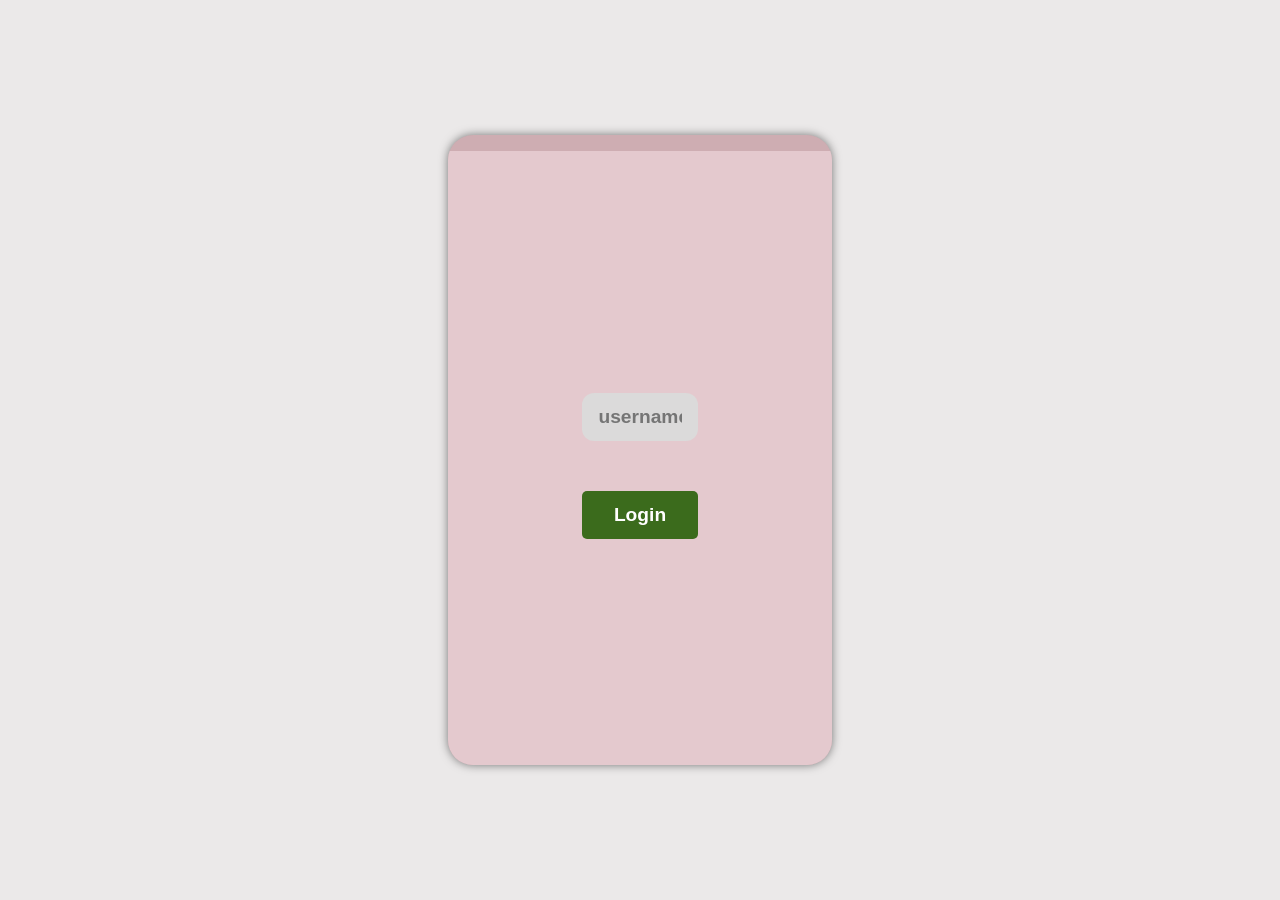
<file: login.html>
<!DOCTYPE html>
<html lang="en">
<head>
    <meta charset="UTF-8">
    <meta name="viewport" content="width=device-width, initial-scale=1.0">
    <title>Login</title>
    <link rel="stylesheet" href="login.css">
</head>
<body>

    <div class="login">
        <form action="#">
            <input type="text" name="username" placeholder="username">
            <br/>
            <button type="button">Login</button>

        </form>
    </div>


    
</body>
</html>
</file>
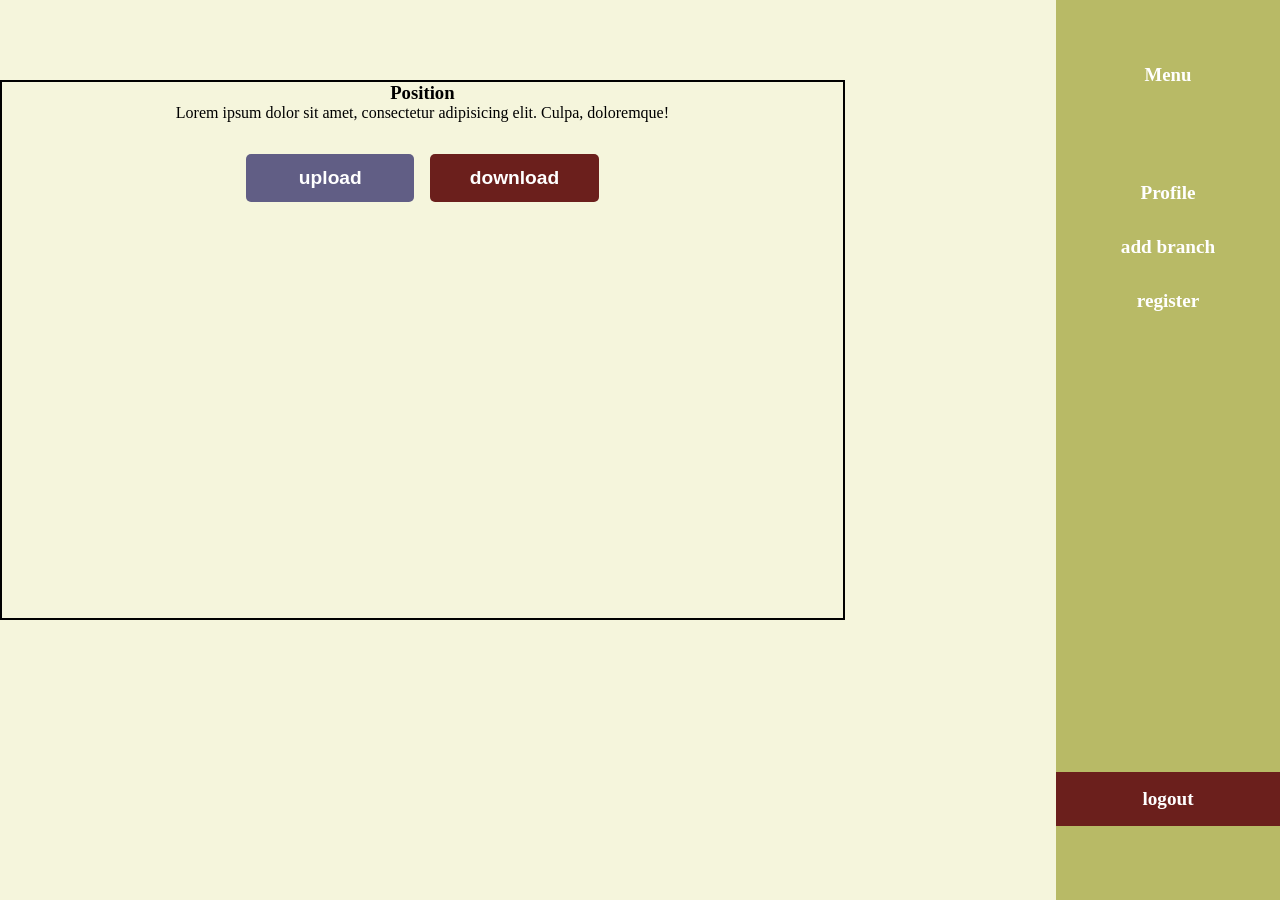
<file: position.html>
<!DOCTYPE html>
<html lang="en">
<head>
    <meta charset="UTF-8">
    <meta name="viewport" content="width=device-width, initial-scale=1.0">
    <title>Position</title>
    <link rel="stylesheet" href="position.css">
</head>
<body>


    <section>
    
            <div class="position-container">

                <div class="position">
                    <h3>Position</h3>
                    <p>
                        Lorem ipsum dolor sit amet, consectetur adipisicing elit. Culpa, doloremque!
                    </p>
                    <div class="button-container">
                        <button id="upload"> upload </button>
                        <button id="download"> download </button>
                    </div>
                </div>
                
            </div>
        
        
        
        <!-- -------------------- sidebar ------------------------- -->
        
        <div class="sidebar">
                <h3>Menu</h3>

                <ul>
                    <li> Profile</li>
                    <li> add branch</li>
                    <li> register</li>
                    <li> logout</li>
                </ul>
            </div>

    </section>





    
</body>
</html>
</file>
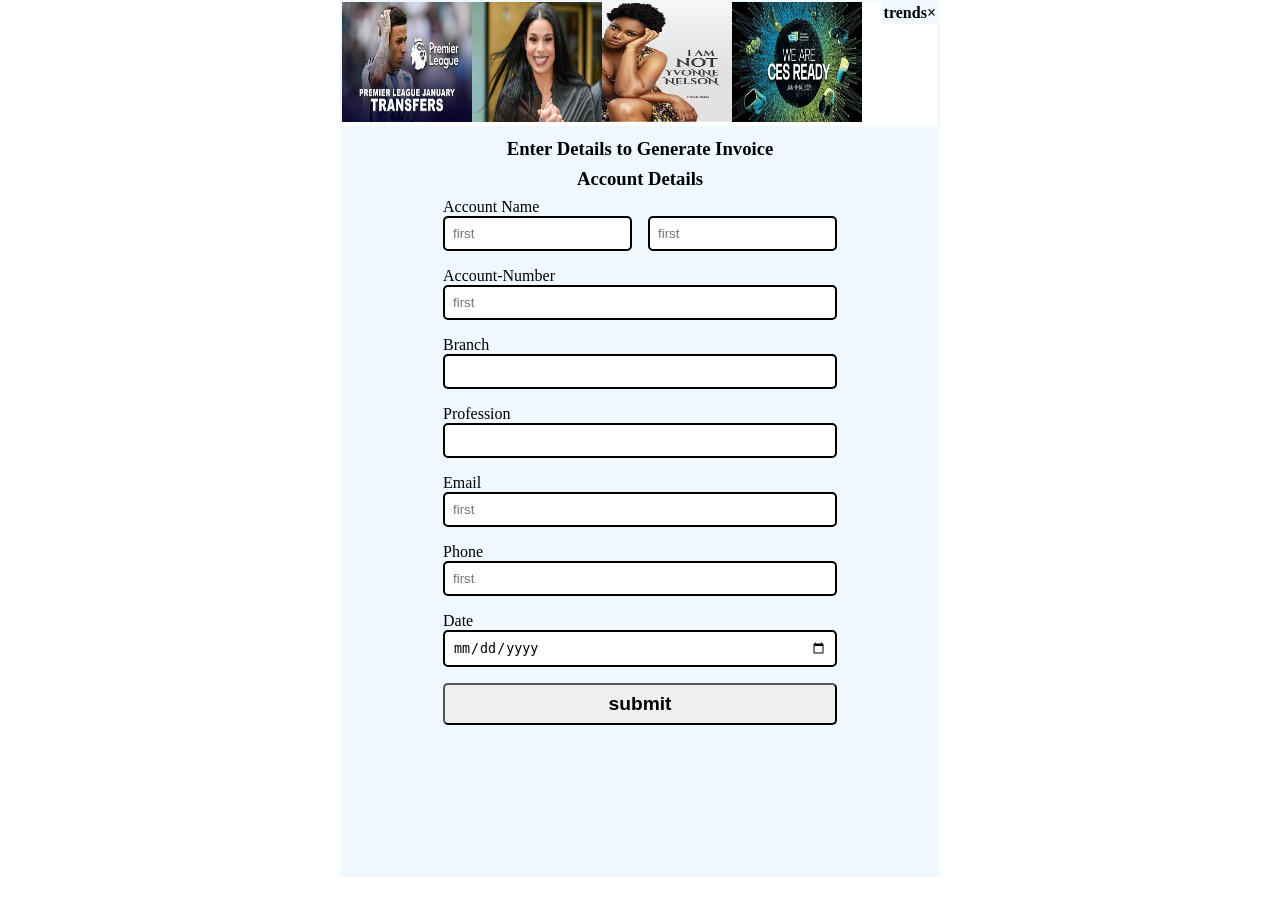
<file: invoice/invoice.html>
<!DOCTYPE html>
<html lang="en">
<head>
    <meta charset="UTF-8">
    <meta name="viewport" content="width=device-width, initial-scale=1.0">
    <link rel="stylesheet" href="https://fonts.googleapis.com/css2?family=Material+Symbols+Outlined:opsz,wght,FILL,GRAD@20..48,100..700,0..1,-50..200" />
    <link rel="stylesheet" href="invoice.css">
    <title>invoice</title>
</head>
<body>
    <section class="invoice-container">
        <div class="trends">
            <h4 class="trend">trends&times;</h4>
            <div class="ad">
                <img src="pm2.jpeg" alt="" width="130px" height="120px">
            </div>
            <div class="ad">
                <img src="jordin.jpg" alt="" width="130px" height="120px">
            </div>
            <div class="ad">
                <img src="yvonne.jpeg" alt="" width="130" height="120">
            </div>
            <div class="ad">
                <img src="t1.jpeg" alt="" width="130" height="120">
            </div>
            
            
        </div>
        <section class="invoice-contents">
            <div class="invoice-information">
                <div class="invoice-header">
                    <div class="logo">
                        <img src="l1.jpeg" alt="" width="50" height="50">
                        <div class="slogan">
                            <span class>Yultrish</span>
                            <span>Always there for you</span>
                        </div>  
                    </div>
                    <div class="invoice-details">
                        <div class="header">
                            <h3>Invoice</h3>
                        </div>
                        <div class="account-details">
                            <h5>Account No:</h5>
                            <h5 class="acc-no"></h5>
                        </div>
                        <div class="account-details">
                            <h5>Account Name</h5>
                            <h5 class="invoice-owner"></h5>
                        </div>
                </div>
                </div>
                <main class="invoice-main-body">
                    <div class="invoice-to">
                        <h3 class="owner">invoice to</h3>
                        <h3 class="invoice-owner"></h3>
                        <div class="personal-details">
                            <span class="invoice-job"></span>
                            <span class="phone">Phone:</span>
                            <span class="email">Email:</span>
                    </div>
                    </div>
                    <div class="invoice-payment-method">
                        <h3>Payment Method</h3>
                        <div class="account-details">
                            <span>Account Number</span>
                            <span class="acc-no"></span>
                        </div>
                        <div class="account-details">
                            <span>Acount Name</span>
                            <span class="invoice-owner"></span>
                        </div>
                        <div class="account-details">
                            <span>Branch Name</span>
                            <span class="branch-name"></span>
                        </div>
                    </div>
                </main>
                <table class="invoice-table">
                    <thead class="invoice-thead">
                        <tr class="invoice-row">
                            <th class="description">product Description</th>
                            <th>Price</th>
                            <th>Qty</th>
                            <th>Amount</th>
                         </tr>
                         <tbody class="invoice-tbody">
                            <tr>
                                <td>
                                    <h4>Infographic Presententation</h4>
                                    <span>Lorem ipsum dolor sit amet consectetur, 
                                        adipisicing elit</span>
                                </td>
                                <td>500</td>
                                <td>5</td>
                                <td>100</td>
                            </tr>
                            <tr>
                                <td>
                                    <h4>Business Card Design</h4>
                                    <span>Lorem ipsum dolor sit amet consectetur, 
                                        adipisicing elit</span>
                                </td>
                                <td>500</td>
                                <td>5</td>
                                <td>100</td>
                            </tr>
                            <tr>
                                <td>
                                    <h4>Business Invoice</h4>
                                    <span>Lorem ipsum dolor sit amet consectetur, 
                                        adipisicing elit</span>
                                </td>
                                <td>500</td>
                                <td>5</td>
                                <td>100</td>
                            </tr>
                            
                         </tbody>
                         <tfoot>
                            <tr>
                                <td></td>
                                <td>Subtotal</td>
                                <td></td>
                                <td>200</td>
                            </tr>
                            <tr>
                                <td></td>
                                <td>Tax(10%)</td>
                                <td></td>
                                <td>300</td>
                            </tr>
                            <tr>
                                <td class="description">Total</td>
                                <td></td>
                                <td></td>
                                <td>300</td>
                            </tr>   
                         </tfoot>
                    </thead>
                </table>
                
                <section class="invoice-condition">
                    <h3>Terms & Conditions</h3>
                    <p>Lorem ipsum dolor sit amet consectetur, 
                        adipisicing elit. Earum, alias! Modi 
                        repellendus dignissimos ea facilis 
                        magni impedit cum, consequuntur 
                        pariatur aspernatur ipsam, quia 
                        veniam accusantium porro dolores, 
                        quidem laborum debitis.
                    </p>
                </section>

                <footer>
                   <div class="icon-container">
                    <div class="icons-info">
                        <span class="material-symbols-outlined">
                            phone_in_talk
                            </span>
                        <p>055 382 22055</p>    
                    </div>
                    <div class="icons-info">
                        <span class="material-symbols-outlined">
                            mail
                            </span>
                        <p>yultrish@gmail.com</p>    
                    </div>
                    <div class="icons-info">
                        <span class="material-symbols-outlined">
                            location_on
                            </span>
                        <p>Patrice Lumba Street</p>    
                    </div>
                   </div>
                   <div class="signature">
                    <div class="sig-name">
                        <h5>Your Name and Signature</h5>
                        <div class="shape">
                            <div></div>
                        </div>
                        
                    </div>
                   </div>
                </footer>
            </div>

            
            
            <div class="invoice-form">
               
                <form class="form-invoice">
                    <h3>Enter Details to Generate Invoice</h3>
                    <h3>Account Details</h3>
                    <div class="invoice-form-details">
                        <div class="forms-details">
                            <label for="first-name">Account Name</label>
                            <div class="owner">
                                <input type="text" id="first-name" placeholder="first">
                                <input type="text" id="last-name" placeholder="first">
                            </div>
                            
                        </div>
                        
                        <div class="forms-details">
                            <label for="account-number">Account-Number</label>
                            <input type="text" id="account-number" placeholder="first">
                        </div>
                        <div class="forms-details">
                            <label for="branch">Branch</label>
                            <input type="text" id="branch" placeholder="">
                        </div>
                        <div class="forms-details">
                            <label for="profession">Profession</label>
                            <input type="text" id="profession" placeholder="">
                        </div>
                        <div class="forms-details">
                            <label for="email">Email</label>
                            <input type="text" id="email" placeholder="first">
                        </div>
                        <div class="forms-details">
                            <label for="phone">Phone</label>
                            <input type="text" id="phone" placeholder="first">
                        </div>
                        <div class="forms-details">
                            <label for="account-number">Date</label>
                            <input type="date" id="first-name" placeholder="first">
                        </div>
                        <button class="submit">submit</button>
                    </div>
                   
                </form>
            </div>
         

                
                
        </section>

    </section>
    <script src="https://cdnjs.cloudflare.com/ajax/libs/jquery/3.5.1/jquery.min.js"></script>
    <script src="./invoice.js"></script>
    </body>
</html>
</file>
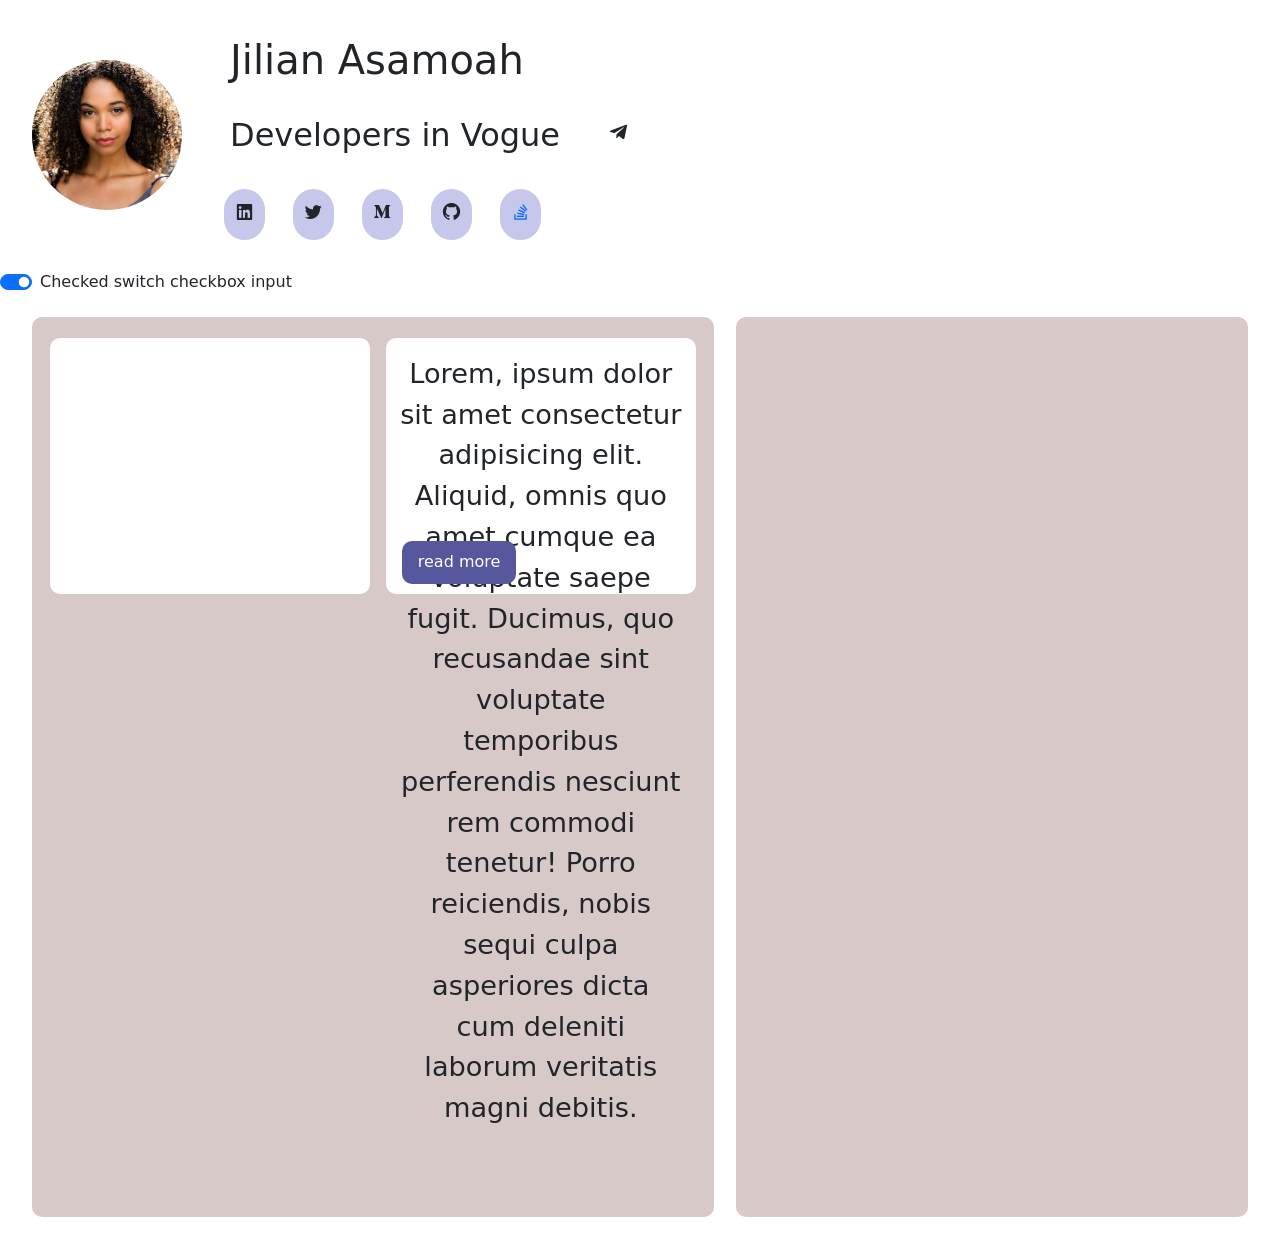
<file: JavaScript/index (1).html>
<!DOCTYPE html>
<html lang="en">
  <head>
    <meta charset="UTF-8" />
    <meta name="viewport" content="width=device-width, initial-scale=1.0" />
    <title>Javascript</title>
    <link rel="stylesheet" href="https://cdn.jsdelivr.net/npm/bootstrap@5.3.1/dist/css/bootstrap.min.css">
    <link href='https://unpkg.com/boxicons@2.1.4/css/boxicons.min.css' rel='stylesheet'>
    <link rel="stylesheet" href="style.css" />
  </head>
  <body>
    <div class="header">
        <div class="profile_pic"><img src="profile.jpg" width="150" height="150" alt="profile image"></div>
    
        <div class="content">
            <h1>Jilian Asamoah</h1>
            <h2>Developers in Vogue</h2>
            <div class="icons-group">
                <div class="icon">
                    <i class="bx bxl-linkedin-square"></i>
                </div>
                <div class="icon">
                    <i class=" bx bxl-twitter"> </i>
                </div>
                <div class="icon">
                    <i class=" bx bxl-medium"> </i>
                </div>
                <div class="icon">
                    <i class=" bx bxl-github"> </i>

                </div>
                <div class="icon">
                 <a href="https://www.linkedin.com/in/kwabla/" rel="nooprner"  target="_blank">
                    <i class=" bx bxl-stack-overflow"> </i>  
                </a>

                </div> 
            </div>

        </div>

        <div class="but">
            <i class=" bx bxl-telegram"> </i> 
        
        </div>
        
      </div>
      <div class="dark_mode">
        <div class="form-check form-switch">
          <input
            class="form-check-input"
            type="checkbox"
            role="switch"
            id="flexSwitchCheckChecked"
            checked 
          />
          <label class="form-check-label" for="flexSwitchCheckChecked"
            > Checked switch checkbox input </label
          >
        </div>
      </div>
    </div>

    <div class="wrapper">
      <section>
        <div class="about_me"></div>
        <div class="work_experience"></div>
        <div class="projects">
            <div class="project 1">
                <div class="preview"></div>
                <div class="description">
                    Lorem, ipsum dolor sit amet consectetur adipisicing elit. Aliquid, omnis 
                    quo amet cumque ea voluptate saepe fugit. Ducimus, quo recusandae sint voluptate
                     temporibus perferendis nesciunt rem commodi tenetur! Porro reiciendis, nobis 
                     sequi culpa asperiores dicta cum deleniti laborum veritatis magni debitis.
                     <button class="readme_more"> read more</button>
                </div>
            </div>
            <div class="project 2"></div>
            <div class="project 3"></div>
        </div>
        
      </section>
      <div class="right"></div>
    </div>

    <div class="modal">
        <div class="item"></div>
    </div>
    <script src="app.js"></script>
    <script src="class.js"></script>
  </body>
</html>
</file>
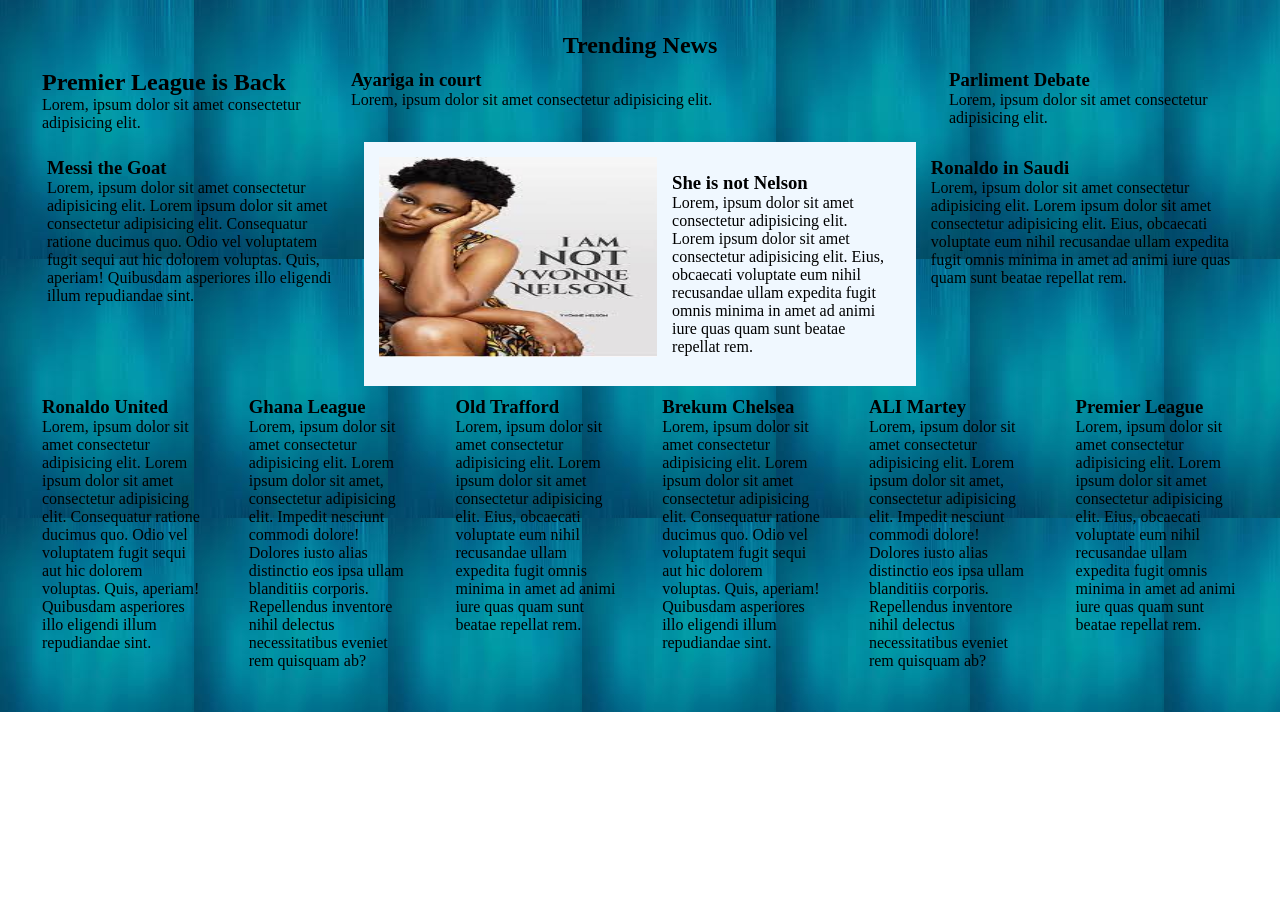
<file: youtubeFlex/uFlex.html>
<!DOCTYPE html>
<html lang="en">
<head>
    <meta charset="UTF-8">
    <meta name="viewport" content="width=Fl, initial-scale=1.0">
    <title>Youtube Flex</title>
    <link rel="stylesheet" href="uFlex.css">
</head>
<body>
    <div class="project-container">
        <div class="project-contents">
            <h2>Trending News</h2>
            <div class="container">
                <div class="box-1">
                    <h3>Ayariga in court</h3>
                    <p>Lorem, ipsum dolor sit amet consectetur adipisicing elit.</p>
                </div>
                <div class="box-2">
                    <h2>Premier League is Back</h2>
                    <p>Lorem, ipsum dolor sit amet consectetur adipisicing elit.</p>    
                </div>
                <div class="box-3">
                    <h3>Parliment Debate</h3>
                    <p>Lorem, ipsum dolor sit amet consectetur adipisicing elit.</p>
                </div>
            </div>

            <div class="container-2">
                <div class="box">
                    <h3>Messi the Goat</h3>
                    <p>Lorem, ipsum dolor sit amet consectetur adipisicing elit. Lorem ipsum dolor sit amet consectetur adipisicing elit. Consequatur ratione ducimus quo. Odio vel voluptatem fugit sequi aut hic dolorem voluptas. Quis, aperiam! Quibusdam asperiores illo eligendi illum repudiandae sint.</p>
                </div>
                <div class="box">
                    <img src="yvonne.jpeg" alt="" width="300px" height="200px">
                    <div class="boxs">
                        <h3>She is not Nelson</h3>
                        <p>Lorem, ipsum dolor sit amet consectetur adipisicing elit. Lorem ipsum dolor sit amet consectetur adipisicing elit. Eius, obcaecati voluptate eum nihil recusandae ullam expedita fugit omnis minima in amet ad animi iure quas quam sunt beatae repellat rem.</p>
                    </div>
                    
                    <!-- <p>Lorem, ipsum dolor sit amet consectetur adipisicing elit. Lorem ipsum dolor sit amet, consectetur adipisicing elit. Impedit nesciunt commodi dolore! Dolores iusto alias distinctio eos ipsa ullam blanditiis corporis. Repellendus inventore nihil delectus necessitatibus eveniet rem quisquam ab?</p>     -->
                </div>
                <div class="box">
                    <h3>Ronaldo in Saudi</h3>
                    <p>Lorem, ipsum dolor sit amet consectetur adipisicing elit. 
                        Lorem ipsum dolor sit amet consectetur adipisicing elit. 
                        Eius, obcaecati voluptate eum nihil recusandae ullam expedita
                         fugit omnis minima in amet ad animi iure quas quam sunt beatae
                          repellat rem.
                        </p>
                </div>
            </div>

            <div class="container-3">
                <div class="box3">
                    <h3>Ronaldo United</h3>
                    <p>Lorem, ipsum dolor sit amet consectetur adipisicing elit. Lorem ipsum dolor sit amet consectetur adipisicing elit. Consequatur ratione ducimus quo. Odio vel voluptatem fugit sequi aut hic dolorem voluptas. Quis, aperiam! Quibusdam asperiores illo eligendi illum repudiandae sint.</p>
                </div>
                <div class="box3">
                    <h3>Ghana League</h3>
                    <p>Lorem, ipsum dolor sit amet consectetur adipisicing elit. Lorem ipsum dolor sit amet, consectetur adipisicing elit. Impedit nesciunt commodi dolore! Dolores iusto alias distinctio eos ipsa ullam blanditiis corporis. Repellendus inventore nihil delectus necessitatibus eveniet rem quisquam ab?</p>    
                </div>
                <div class="box3">
                    <h3>Old Trafford</h3>
                    <p>Lorem, ipsum dolor sit amet consectetur adipisicing elit. Lorem ipsum dolor sit amet consectetur adipisicing elit. Eius, obcaecati voluptate eum nihil recusandae ullam expedita fugit omnis minima in amet ad animi iure quas quam sunt beatae repellat rem.</p>
                </div>
                <div class="box3">
                    <h3>Brekum Chelsea</h3>
                    <p>Lorem, ipsum dolor sit amet consectetur adipisicing elit. Lorem ipsum dolor sit amet consectetur adipisicing elit. Consequatur ratione ducimus quo. Odio vel voluptatem fugit sequi aut hic dolorem voluptas. Quis, aperiam! Quibusdam asperiores illo eligendi illum repudiandae sint.</p>
                </div>
                <div class="box3">
                    <h3>ALI Martey</h3>
                    <p>Lorem, ipsum dolor sit amet consectetur adipisicing elit. Lorem ipsum dolor sit amet, consectetur adipisicing elit. Impedit nesciunt commodi dolore! Dolores iusto alias distinctio eos ipsa ullam blanditiis corporis. Repellendus inventore nihil delectus necessitatibus eveniet rem quisquam ab?</p>    
                </div>
                <div class="box3">
                    <h3>Premier League</h3>
                    <p>Lorem, ipsum dolor sit amet consectetur adipisicing elit. Lorem ipsum dolor sit amet consectetur adipisicing elit. Eius, obcaecati voluptate eum nihil recusandae ullam expedita fugit omnis minima in amet ad animi iure quas quam sunt beatae repellat rem.</p>
                </div>
            </div>

    </div>
</div>

</body>
</html>
</file>
<file: login.css>
*{
    margin: 0;
    padding: 0;
    box-sizing: border-box;
}

body{
    width: 100%;
    height: 100vh;
    background-color: rgb(235, 233, 233);
    display: flex;
    justify-content: center;
    align-items: center;
}

.login{
    width: 30%;
    height: 70vh;
    overflow: hidden;
    background-color: rgb(206, 173, 178);
    color: rgb(37, 36, 36);
    font-size: 1rem;
    border-radius: 25px;
    box-shadow: 0 0 10px 0 rgba(0, 0, 0, 0.5);
    /* margin: 0 auto;
    margin-top: 4rem; */    
}


.login form{
    width: 100%;
    height: 100%;
    margin-top: 1rem;
 
    padding: 4rem 6rem;
    display: flex;
    flex-direction: column;
    justify-content: center;
    align-items: center;
    background-color: rgb(228, 201, 206);
}

input{
    border: none;
    background-color: rgb(219, 218, 218);
    font-size: 1.2rem;
    color: rgb(12, 10, 10);
    font-weight: 600;
    height: 3rem;
    width: 60%;
    outline: none;
    border-radius: 12px;
    padding: 0 1rem;
}

.login form button{
    width: 60%;
    height: 3rem;
    background-color: rgb(59, 107, 28);
    color: white;
    font-size: 1.2rem;
    font-weight: 600;
    border: none;
    border-radius: 5px;
    margin-top: 2rem;
    cursor: pointer;
}
</file>
<file: position.css>
*{
    margin: 0;
    padding: 0;
    box-sizing: border-box;
}


section{
    background-color: beige;
    height: 100vh;
    width: 100%;
    text-align: center;
    margin: 0 auto;
    /* padding: 0 1rem; */
    display: grid;
    grid-template-columns: auto 14rem;
    overflow: hidden;
}

.position-container{
    height: 60vh;
    width:  80%;
    display: flex;
    justify-content: center;
    align-items: center;
    margin-top: 5rem;
}
.position{
    display: block;
    position: relative;
    width: 100%;
    height: 100%;
    overflow: hidden;
    border: 2px solid black;
}

.button-container{
    display: flex;
    justify-content: center;
    align-items: center;
    gap: 1rem;
      /* position: absolute; */
    /* right: 50%; */
    /* bottom: 50%; */
}

button
{  width: 20%;
    height: 3rem;
    background-color: rgb(110, 133, 94);
    color: white;
    font-size: 1.2rem;
    font-weight: 600;
    border: none;
    border-radius: 5px;
    margin-top: 2rem;
    cursor: pointer;
}

button#upload{
    background-color: rgb(97, 94, 133); 
}


button#download{
    background-color: rgb(107, 31, 28);

}


.sidebar{
    background-color: rgb(184, 186, 102);
    color: white;
    height: 100vh;
    width: 100%;
    overflow: hidden;

}
.sidebar h3{
    margin-top: 4rem;
}

.sidebar ul{
    
    position: relative;
    top: 5rem;
    height: 100%;
    width: 100%;
    overflow: hidden;
}

.sidebar ul li{
    list-style: none;
    padding: 1rem 1rem;
    font-size: 1.2rem;
    font-weight: 600;
    cursor: pointer;
    /* border-bottom: 1px solid white; */
}

.sidebar ul li:hover{
    background-color: rgb(110, 133, 94);
}

.sidebar ul li:last-child{
    background-color: rgb(107, 31, 28);
    position: absolute;
    left: 0;
    bottom: 15rem;
    width: 100%;
}
</file>
<file: invoice/invoice.css>
*{
    margin: 0;
    padding: 0;
    box-sizing: border-box;
}



.invoice-container{
    background-color: aliceblue;
    width: 600px;
    height: 877px;
    margin: 0 auto; 
}

.invoice-contents{
    display: flex;
    justify-content: center;
    align-items: center;
    /* margin-top: 4rem; */
   
    
   
}

.invoice-information{
    background-color: aliceblue;
    display: none;
    margin-top: 8rem;
    

}

.trends{
    width: 600px;
    position: fixed;
    background-color: white;
    /* padding: 2rem; */
    border: 2px solid aliceblue;
}

.trends h4{
    float: right;
    border: 2px solid aliceblue;
    cursor: progress;
    background-color: aliceblue; 
}

.ad{
    float: left;
}



.invoice-header{
    display: flex;
    justify-content: space-between;
    align-items: center;
    /* border: 2px solid; */
    background-color: firebrick;
    color: aliceblue;
    /* width: 90%; */
    display: grid;
    grid-template-columns: 17rem 18rem;
    /* margin-top: 9rem; */

}

.logo{
    display: flex;
    padding: 2rem;
    /* border: 2px solid; */
    /* border-right: none; */
    background-color: rgb(32, 32, 53);
    color: aliceblue;
    height: 140px;
    
   
}

.logo img{
    border-radius: 50%;
}

.slogan{
    display: flex;
    flex-direction: column;
    /* margin-top: 1rem; */
    padding: 0.5rem;
}

.logo span{
    display: block;
    white-space: nowrap;
    
}


.invoice-details{
    /* padding: 2rem; */
    background-color: firebrick;
    /* flex-basis: -10%; */
    /* width: 40%; */
}

.header{
    /* width: 200px; */
    /* background-color: blueviolet; */
    font-weight: bolder;
    font-size: 2rem;
}

.account-details{
    display: flex;
    gap: 2rem;
    /* background-color: aquamarine; */
    white-space: nowrap;
}

.invoice-main-body{

    padding: 2rem;
    
    display: grid;
    grid-template-columns: 20rem 22rem;
}

.invoice-to h3:first-child, .invoice-payment-method h3:first-child, .invoice-condition h3{
    color: firebrick;
    /* width: 300px; */
}

.invoice-payment-method{
    margin-top: 1rem;
    font-weight: bold;
}

.personal-details{
    display: flex;
    flex-direction: column;
}

.invoice-table{
    width: 100%;
    /* border: 2px solid; */
    /* padding: 2rem; */
    border-collapse: collapse;
    
}

/* td:first-child{
    background-color: aquamarine;
} */

.description{
    /* text-align: center; */
    background-color: firebrick;
    width: 0px;
    text-align: left;
    white-space: nowrap;
    padding-right:  6rem;
    padding-left: 2rem;
}

tr{
    border: 2px solid;
    /* background-color: aqua; */
    padding: 2rem;
}
th, td{
    text-align: center; 
    padding: 0.5rem; 
    border: 2px solid transparent;
    margin-left: 3rem;
    white-space: nowrap; 
    text-align: left;  
}

td{
   border-bottom: 2px solid lightgray;
   border-right: 2px solid transparent;
   border-left: 2px solid transparent;
}

thead{
    padding: 2rem;
    margin-left: 2rem;
    width: 3px;
    text-align: left;
}

th{
    background-color: rgb(32, 32, 53);
    color: aliceblue;
    
}

 tfoot tr:last-child{
    background-color: firebrick;
}

.invoice-condition{
    padding: 2rem;
}
.form-invoice{
    border: 2px solid pink;
    border: 2px solid aliceblue;
    display: flex;
    flex-direction: column;
    justify-content: center;
    align-items: center;
    gap: 0.5rem;
    margin-top: 6.5rem;
}
form{
    padding: 2rem;
    display: flex;
    justify-content: center;
    align-items: center;
    background-color: aliceblue;
    
}


input{
    padding: 0.5rem;
    border-radius: 5px;
    border: 2px solid;
}



.invoice-form-details{
    display: flex;
    flex-direction: column;
    gap: 1rem;
    /* position: absolute;
    top: 5%; */
   

}

.forms-details{
    display: flex;
    /* background-color: brown; */
    flex-direction: column;
    /* gap: 1rem; */
}

.owner{
    /* background-color: green; */
    display: flex;
    justify-content: space-between;
    align-items: center;
    gap: 1rem;
}

button{
    padding: 0.5rem;
    border-radius: 5px;
    font-weight: bolder;
    font-size: larger;
}


footer{
    display: flex;
    flex-direction: row;
    justify-content: space-between;
    align-items: center;
    gap: 1rem;
    padding: 2rem 0 2rem 2rem;
    /* border: 2px solid; */
   
    background-color: rgb(32, 32, 53);
    border: 2px solid aliceblue;

    height: 50px;
}


.icon-container{
    background-color: blue;
    display: flex;
    gap: 0.5rem;
    background-color: rgb(32, 32, 53);
    /* border-right: 2px solid red; */
    color: aliceblue;
    /* border-right-style: groove; */
    width: 80%;
}

footer span{
    background-color: firebrick;
    color: aliceblue;
    padding: 0.19rem;
    width: 30px;
    height: 30px;
    border-radius: 50%;
}

footer p{
    padding: 0.4rem 0;
}


.icons-info{
    display: flex;
    flex-direction: row;
    white-space: nowrap;
    background-color: rgb(32, 32, 53);
    gap: 0.3rem; 
}

.signature{
    white-space: nowrap;
    display: flex;
    flex-direction: column;
    justify-content: space-between;
    gap: 4rem;
    background-color: aliceblue;
    height: 60px;

}

.sig-name{
    /* background-color: pink; */
    padding: 0.2rem 0rem;
    border-top: 2px solid lightgrey;
   
}

.shape{
    background-color: firebrick;
    height: 20px;
    margin-top: 1.3rem;
    /* width: 0px; */
}

.sig-name h5{
    padding: 0 2rem;
}

.shape div{
     /* width: 300px; */
}
</file>
<file: JavaScript/style.css>
:root {
  --background-color: #fff;
  --color-primary: rgb(61, 68, 61);
  --color-light: white;
}

* {
  margin: 0;
  padding: 0;
  box-sizing: border-box;
}

.header {
  padding: 1.2rem 2rem;
  font-size: 1.3rem;
  font-weight: 500;
  display: flex;
  align-items: center;
  background-color: var(--background-color);
  width: 100%;
  height: 30vh;
  gap: 2rem;
  flex-direction: row;
}

.header .profile {
  padding: 20px;
}

img {

  border-radius: 50%;
  object-fit: cover;
}

.content {
  display: flex;
  flex-direction: column;
}

.content h1 {
  padding: 1rem;
}

.content h2 {
  padding: 1rem;
  padding-top: 0.5rem;
}

.icons-group {
  display: flex;
  gap: 0.5rem;
  width: 150px;
  height: auto;
}

.header .dark_mode {
  padding: 20px;
  border: 4px solid rgb(0, 13, 255);
}

.content .icon {
  width: max-content;
  padding: 10px;
  background-color: rgb(199, 199, 235);
  border-radius: 50px;
  margin: 10px;
}

.wrapper {
  display: grid;
  grid-template-columns: auto 32rem;
  grid-gap: 1.4rem;
  padding: 1.3rem 2rem;
  background-color: var(--background-color);
}

.wrapper section {
  width: 100%;
  height: 100vh;
  border-radius: 10px;
  background-color: rgb(216, 201, 201);
}

.wrapper .right {
  width: 100%;
  border-radius: 10px;
  height: 100vh;
  background-color: rgb(219, 202, 202);
}

.projects {
  width: 100%;
  height: auto;
  text-align: center;
  padding: 5px;
  margin: auto 0;
  border-radius: 10px;
}

.project {
  padding: 1rem 0.8rem;
  display: grid;
  grid-template-columns: 20rem auto;
  gap: 1rem;
}

.project .preview {
  display: block;
  width: 20rem;
  height: 16rem;
  background-color: var(--background-color);
  border-radius: 10px;
}

.project .description {
  padding: 1rem 0.8rem;
  font-size: 1.7rem;
  background-color: var(--background-color);
  position: relative;
  height: 16rem;
  border-radius: 10px;
}

.project .description button {
  position: absolute;
  bottom: 10px;
  left: 1rem;
  background-color: #57579d;
  color: #fff;
  border: none;
  border-radius: 10px;
  padding: 0.6rem 1rem;
  font-size: 1rem;
}

.modal {
  position: absolute;
  top: 0;
  left: 0;
  width: 100%;
  height: 100%;
  background-color: rgb(48, 47, 47);
  opacity: 0.7;
  display: flex;
  justify-content: center;
  align-items: center;
  display: none;
}

.modal .item {
  text-align: center;
  margin: auto 0;
  width: 40%;
  height: 50vh;
  background-color: var(--color-light);
  /* rel */
}
</file>
<file: youtubeFlex/uFlex.css>
@media(min-width:468px) {
    .container{
        width: 100%;
        display: flex;
    }

    .container-2{
    display: flex;
    justify-content: space-between;
   
}
        

} 

* {
    box-sizing: border-box;
    margin: 0;
    padding: 0;
  }

  .project-contents{
    display: flex;
    justify-content: center;
    align-items: center;
    flex-direction: column;
    padding: 2rem;
    background-color: aliceblue;
    background-image: url(bg\ image\ cd2.jpeg);
    
  }

  .heading{
    text-transform: uppercase;
    

  }
  
    /*
    align-items: flex-start;
    align-items: flex-end;
    align-items: center;
    align-items: stretch;
    flex-direction: column;

    ------by default the display is stretched
    */  

.container-3{
    display: flex;
    flex-wrap: wrap;
    justify-content: space-between;
}

  .box-1{
    flex: 2;
    order: 2;
    

  }
  .box-2{
    flex: 1;
    order: 1;

  }
  .box-3{
    flex: 1;
    order: 3;

  }
  .container div, .container-3 div{
    /* border: 2px solid grey; */
    padding: 10px;
  }



  .container-2 div{
    padding: 15px;
    /* border: 1px #ccc solid; */
    /* background-image: url(./yvonne.jpeg); */
  }

  .container-2 div:nth-child(2){
    background-color: aliceblue;
    display: flex;
    /* height: 50vh; */
    flex-basis: 50%;
    /* height: 200px;
    margin: auto; */

  }

  .boxs{
    display: flex;
    flex-direction: column;
  }

  .box{
    flex-basis: 30%;

    /*
    can be used in place of the width
    width: 30%;

    */
    
  }

 .box3{
    flex-basis: 15%;
 } 

 .box4{
    background-color: beige;
    display: none;
 }
</file>
